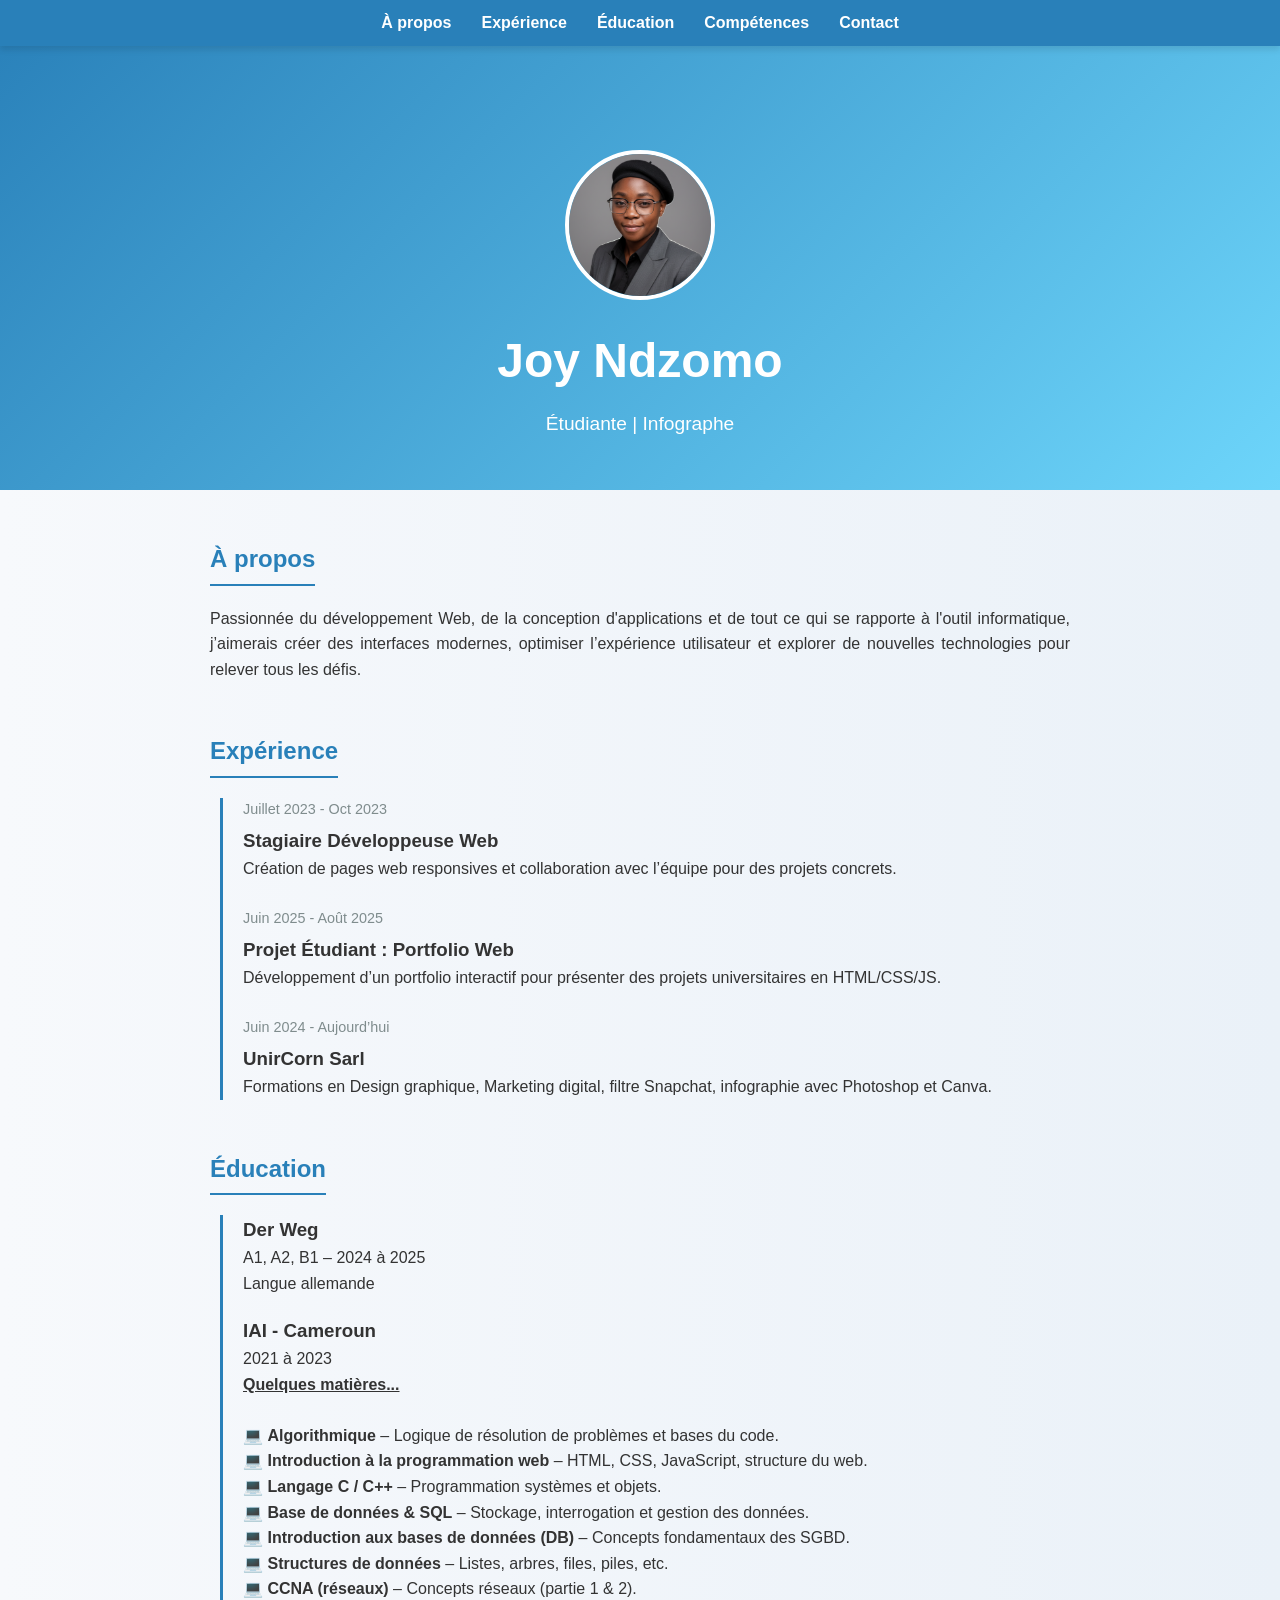
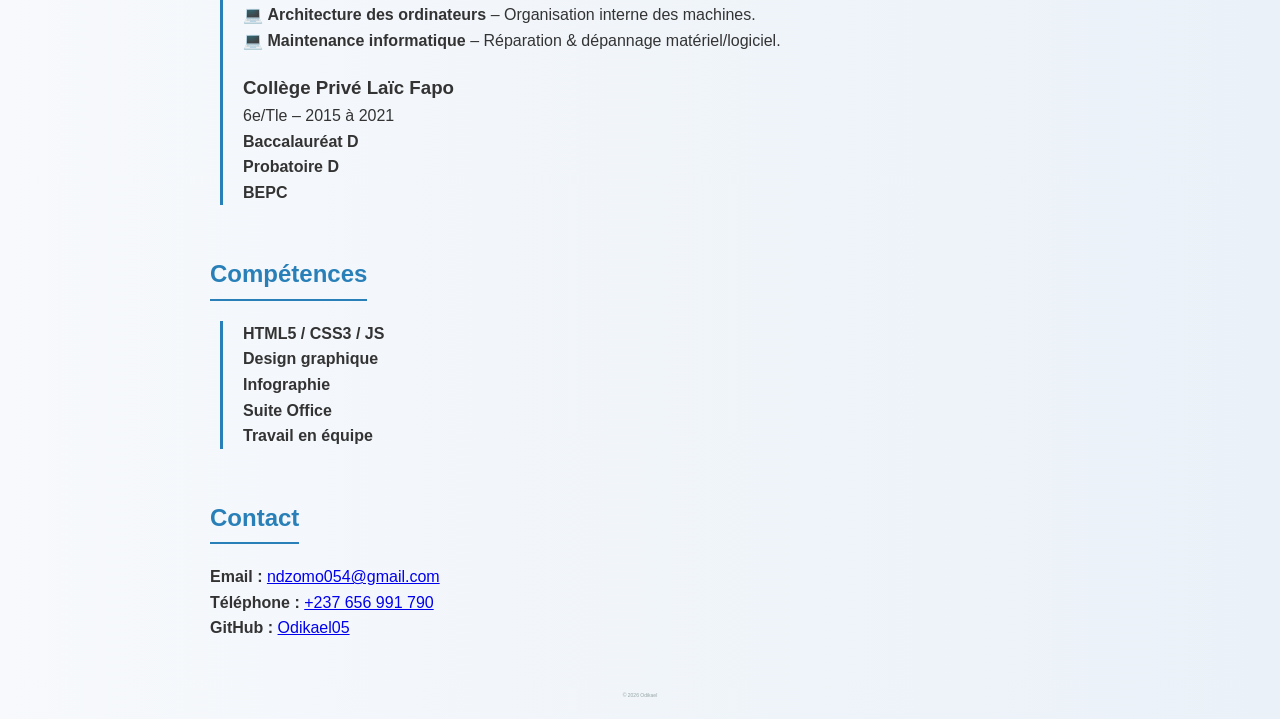
<file: Index.html>
<!DOCTYPE html>
<html lang="fr">
  <head>
    <meta charset="UTF-8" />
    <meta name="viewport" content="width=device-width, initial-scale=1.0" />
    <title>CV Portfolio - Joy Ndzomo</title>
    <link rel="stylesheet" href="Style.css" />
  </head>
  <body>
    <!-- MENU FIXE -->
    <nav class="navbar">
      <ul>
        <li><a href="#about">À propos</a></li>
        <li><a href="#experience">Expérience</a></li>
        <li><a href="#education">Éducation</a></li>
        <li><a href="#skills">Compétences</a></li>
        <li><a href="#contact">Contact</a></li>
      </ul>
    </nav>

    <header id="home">
      <div class="avatar">
        <img src="IMG_20251206_090006.png" alt="Joy Ndzomo" />
      </div>
      <h1>Joy Ndzomo</h1>
      <p>Étudiante | Infographe</p>
    </header>

    <main>
      <!-- À propos -->
      <section id="about" class="section">
        <h2>À propos</h2>
        <p style="text-align: justify">
          Passionnée du développement Web, de la conception d'applications et de tout ce qui se rapporte à l'outil informatique, j’aimerais créer des interfaces modernes,
          optimiser l’expérience utilisateur et explorer de nouvelles
          technologies pour relever tous les défis.
        </p>
      </section>

      <!-- Expérience -->
      <section id="experience" class="section">
        <h2>Expérience</h2>
        <div class="timeline">
          <div class="event">
            <div class="date">Juillet 2023 - Oct 2023</div>
            <h3>Stagiaire Développeuse Web</h3>
            <p style="text-align: justify ">
              Création de pages web responsives et
              collaboration avec l’équipe pour des projets concrets.
            </p>
          </div>
          	<br>
          <div class="event">
            <div class="date">Juin 2025 - Août 2025</div>
            <h3>Projet Étudiant : Portfolio Web</h3>
            <p style="text-align: justify ">
              Développement d’un portfolio interactif pour présenter des projets
              universitaires en HTML/CSS/JS.
            </p>
          </div>
			<br>
          <div class="event">
            <div class="date">Juin 2024 - Aujourd’hui</div>
            <h3>UnirCorn Sarl</h3>
            <p style="text-align: justify ">
              Formations en Design graphique, Marketing digital, filtre Snapchat, infographie avec Photoshop et Canva. 
            </p>
          </div>
        </div>
      </section>

      <!-- Éducation -->
      <section id="education" class="section">
        <h2>Éducation</h2>
        
        <div class="timeline">
        	<div class="school" style="margin-bottom: 20px">
          		<h3>Der Weg</h3>
          		<span>A1, A2, B1 – 2024 à 2025</span>
          		<p>
            		Langue allemande
          		</p>
        	</div>
        
        	<div class="school" style="margin-bottom: 20px">
          		<h3>IAI - Cameroun</h3>
         		<span>2021 à 2023</span>
          		<br>
              
            		<h4><u>Quelques matières...</u></h4> 
            		<br>
              <p style="text-align: justify"> 
					💻 <b>Algorithmique</b> – Logique de résolution de problèmes et bases du code. 
              		<br>
					💻 <b>Introduction à la programmation web</b> – HTML, CSS, JavaScript, structure du web.
              		<br>
					💻 <b>Langage C / C++</b> – Programmation systèmes et objets.
              		<br>
					💻 <b>Base de données & SQL</b> – Stockage, interrogation et gestion des données.
              		<br>
					💻 <b>Introduction aux bases de données (DB)</b> – Concepts fondamentaux des SGBD.
              		<br>
					💻 <b>Structures de données </b>– Listes, arbres, files, piles, etc.
              		<br>
					💻 <b>CCNA (réseaux)</b> – Concepts réseaux (partie 1 & 2).
              		<br>
					💻 <b>Architecture des ordinateurs</b> – Organisation interne des machines. 
              		<br>
					💻 <b>Maintenance informatique </b>– Réparation & dépannage matériel/logiciel. 
          		</p>
        	</div>

        	<div class="school">
          		<h3>Collège Privé Laïc Fapo</h3>
          		<span>6e/Tle – 2015 à 2021</span>
          		<p>
              		<b>Baccalauréat D</b> <br>
              		<b>Probatoire D</b><br>
              		<b>BEPC</b><br>
          		</p>
        	</div>
      	</div>
      </section>

      <!-- Compétences -->
      <section id="skills" class="section">
        <h2>Compétences</h2>
        <div class="timeline">
        	<div class="skill-list">
          	<div class="skill"><b>HTML5 / CSS3 / JS</b></div>
          	<div class="skill"><b>Design graphique</b></div>
          	<div class="skill"><b>Infographie</b></div>
          	<div class="skill"><b>Suite Office</b></div>
          	<div class="skill"><b>Travail en équipe</b></div>
        	</div>
        </div>
      </section>

      <!-- Contact -->
      <section id="contact" class="section">
        <h2>Contact</h2>
        <p><b>Email : </b><a href="mailto:ndzomo054@gmail.com">ndzomo054@gmail.com</a></p>
        <p><b>Téléphone : </b><a href="https://wa.me/237656991790" target="_blank">+237 656 991 790</a></p>
        <p><b>
          GitHub :
        </b><a href="https://github.com/Odikael05" target="_blank">Odikael05</a>
        </p>
      </section>
    </main>

    <footer>
      <p>&copy; 2026 Odikael</p>
    </footer>

    <script>
      // Animation smooth scroll pour le menu
      document.querySelectorAll(".navbar a").forEach((anchor) => {
        anchor.addEventListener("click", function (e) {
          e.preventDefault();
          document.querySelector(this.getAttribute("href")).scrollIntoView({
            behavior: "smooth",
          });
        });
      });

      // Animation au scroll
      const sections = document.querySelectorAll(".section");
      window.addEventListener("scroll", () => {
        const triggerBottom = (window.innerHeight / 5) * 4;
        sections.forEach((section) => {
          const top = section.getBoundingClientRect().top;
          if (top < triggerBottom) {
            section.classList.add("show");
          }
        });
      });
    </script>
  </body>
</html>
</file>
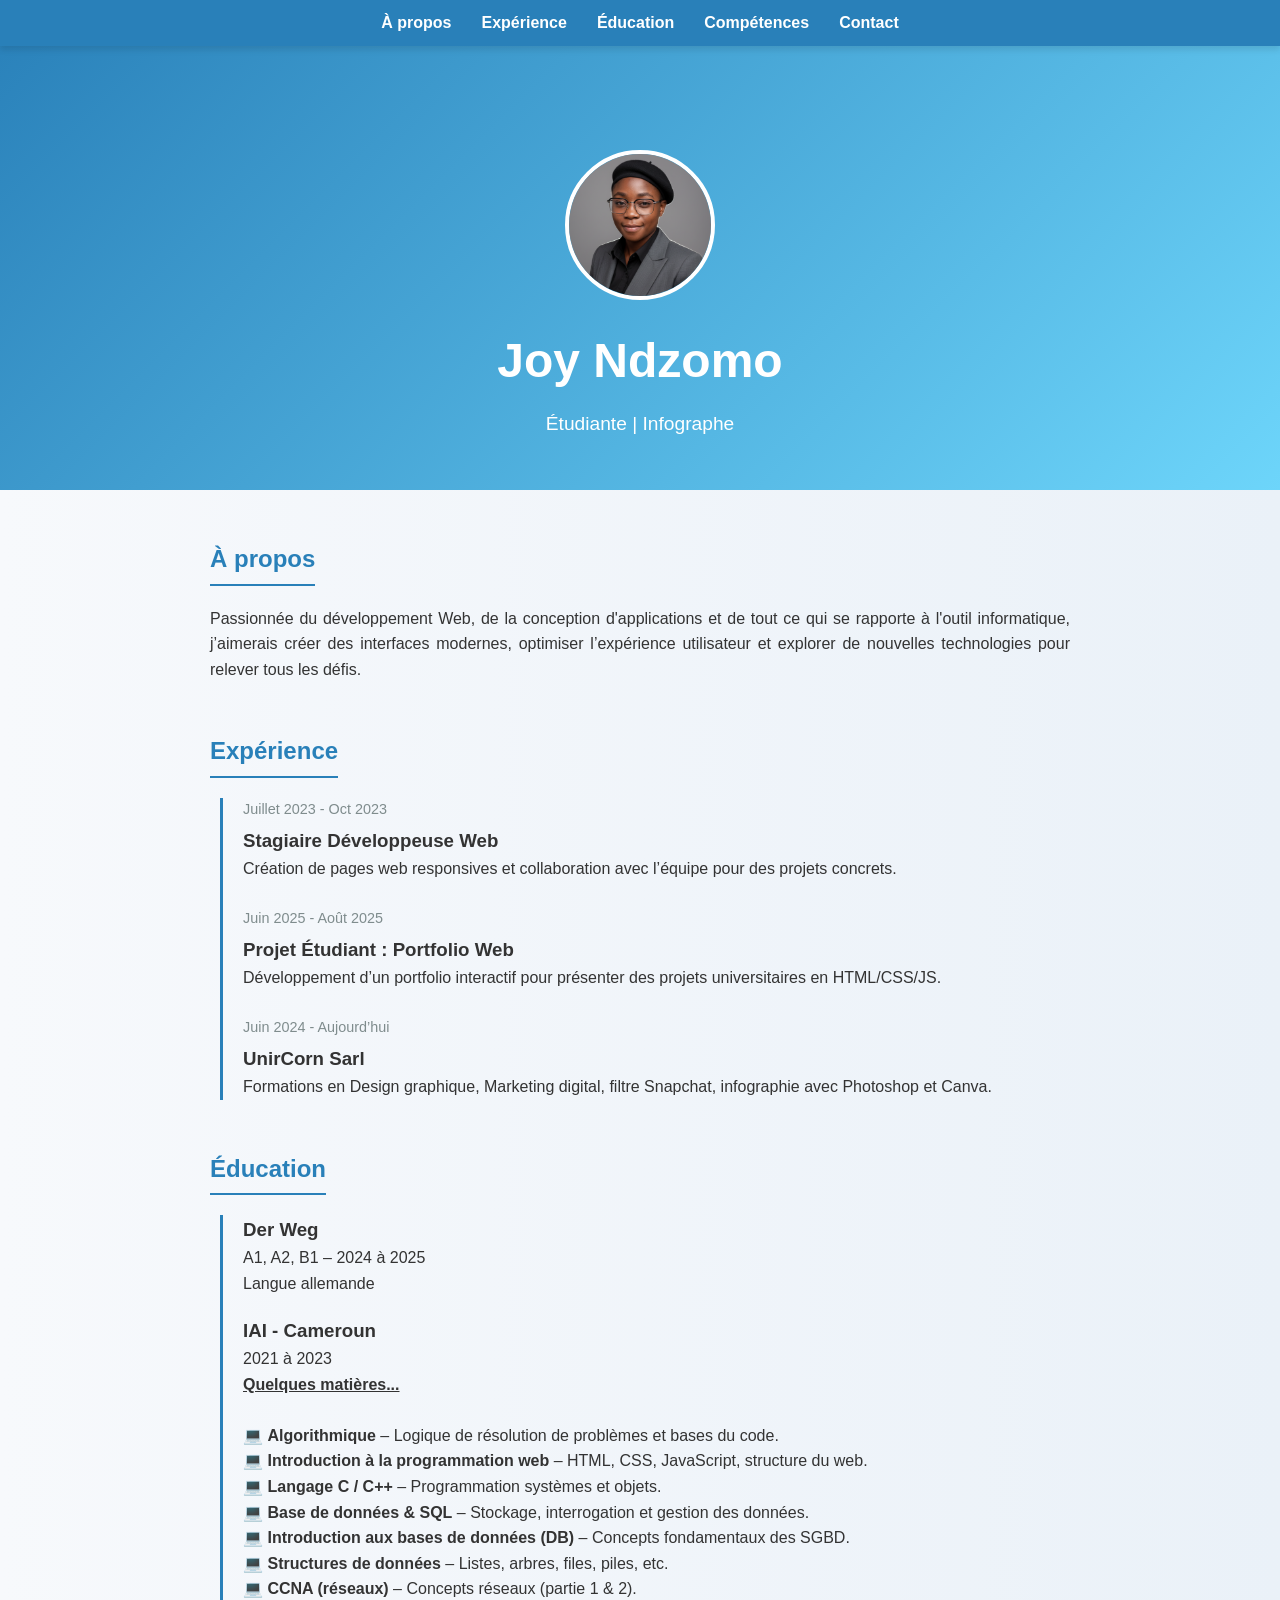
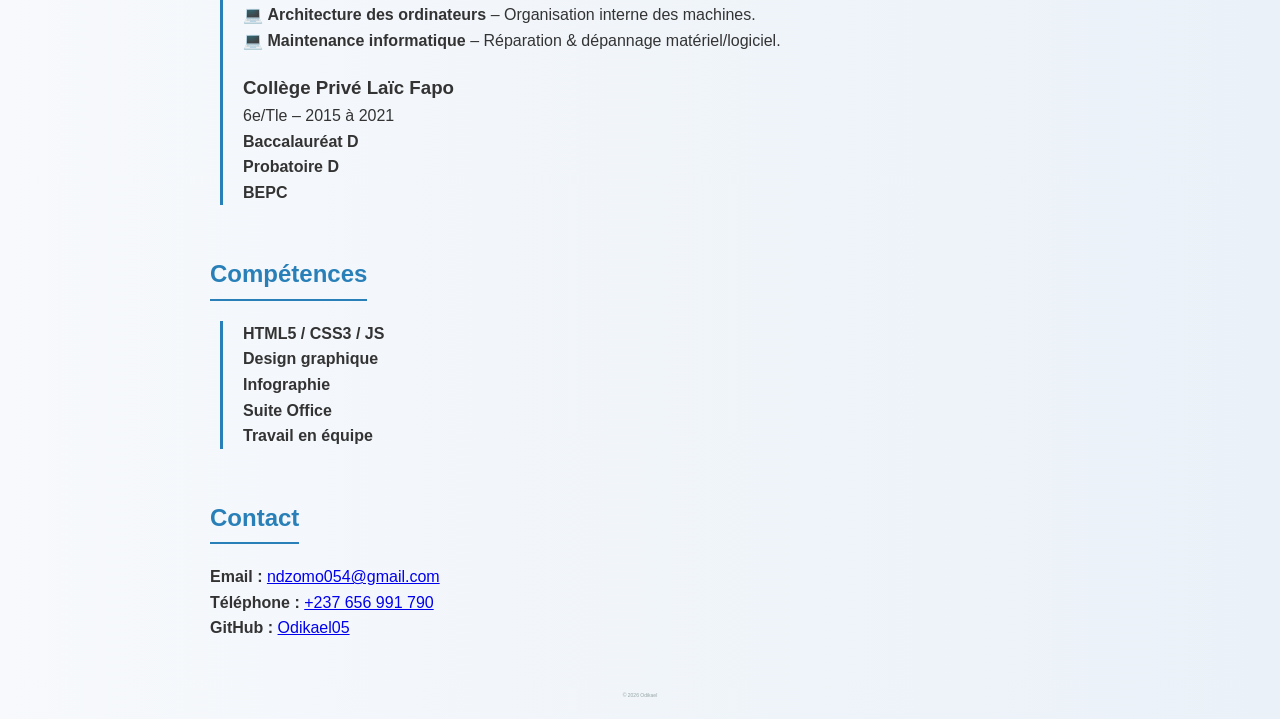
<file: index.html>
<!DOCTYPE html>
<html lang="fr">
  <head>
    <meta charset="UTF-8" />
    <meta name="viewport" content="width=device-width, initial-scale=1.0" />
    <title>CV Portfolio - Joy Ndzomo</title>
    <link rel="stylesheet" href="style.css" />
  </head>
  <body>
    <!-- MENU FIXE -->
    <nav class="navbar">
      <ul>
        <li><a href="#about">À propos</a></li>
        <li><a href="#experience">Expérience</a></li>
        <li><a href="#education">Éducation</a></li>
        <li><a href="#skills">Compétences</a></li>
        <li><a href="#contact">Contact</a></li>
      </ul>
    </nav>

    <header id="home">
      <div class="avatar">
        <img src="IMG_20251206_090006.png" alt="Joy Ndzomo" />
      </div>
      <h1>Joy Ndzomo</h1>
      <p>Étudiante | Infographe</p>
    </header>

    <main>
      <!-- À propos -->
      <section id="about" class="section">
        <h2>À propos</h2>
        <p style="text-align: justify">
          Passionnée du développement Web, de la conception d'applications et de tout ce qui se rapporte à l'outil informatique, j’aimerais créer des interfaces modernes,
          optimiser l’expérience utilisateur et explorer de nouvelles
          technologies pour relever tous les défis.
        </p>
      </section>

      <!-- Expérience -->
      <section id="experience" class="section">
        <h2>Expérience</h2>
        <div class="timeline">
          <div class="event">
            <div class="date">Juillet 2023 - Oct 2023</div>
            <h3>Stagiaire Développeuse Web</h3>
            <p style="text-align: justify ">
              Création de pages web responsives et
              collaboration avec l’équipe pour des projets concrets.
            </p>
          </div>
          	<br>
          <div class="event">
            <div class="date">Juin 2025 - Août 2025</div>
            <h3>Projet Étudiant : Portfolio Web</h3>
            <p style="text-align: justify ">
              Développement d’un portfolio interactif pour présenter des projets
              universitaires en HTML/CSS/JS.
            </p>
          </div>
			<br>
          <div class="event">
            <div class="date">Juin 2024 - Aujourd’hui</div>
            <h3>UnirCorn Sarl</h3>
            <p style="text-align: justify ">
              Formations en Design graphique, Marketing digital, filtre Snapchat, infographie avec Photoshop et Canva. 
            </p>
          </div>
        </div>
      </section>

      <!-- Éducation -->
      <section id="education" class="section">
        <h2>Éducation</h2>
        
        <div class="timeline">
        	<div class="school" style="margin-bottom: 20px">
          		<h3>Der Weg</h3>
          		<span>A1, A2, B1 – 2024 à 2025</span>
          		<p>
            		Langue allemande
          		</p>
        	</div>
        
        	<div class="school" style="margin-bottom: 20px">
          		<h3>IAI - Cameroun</h3>
         		<span>2021 à 2023</span>
          		<br>
              
            		<h4><u>Quelques matières...</u></h4> 
            		<br>
              <p style="text-align: justify"> 
					💻 <b>Algorithmique</b> – Logique de résolution de problèmes et bases du code. 
              		<br>
					💻 <b>Introduction à la programmation web</b> – HTML, CSS, JavaScript, structure du web.
              		<br>
					💻 <b>Langage C / C++</b> – Programmation systèmes et objets.
              		<br>
					💻 <b>Base de données & SQL</b> – Stockage, interrogation et gestion des données.
              		<br>
					💻 <b>Introduction aux bases de données (DB)</b> – Concepts fondamentaux des SGBD.
              		<br>
					💻 <b>Structures de données </b>– Listes, arbres, files, piles, etc.
              		<br>
					💻 <b>CCNA (réseaux)</b> – Concepts réseaux (partie 1 & 2).
              		<br>
					💻 <b>Architecture des ordinateurs</b> – Organisation interne des machines. 
              		<br>
					💻 <b>Maintenance informatique </b>– Réparation & dépannage matériel/logiciel. 
          		</p>
        	</div>

        	<div class="school">
          		<h3>Collège Privé Laïc Fapo</h3>
          		<span>6e/Tle – 2015 à 2021</span>
          		<p>
              		<b>Baccalauréat D</b> <br>
              		<b>Probatoire D</b><br>
              		<b>BEPC</b><br>
          		</p>
        	</div>
      	</div>
      </section>

      <!-- Compétences -->
      <section id="skills" class="section">
        <h2>Compétences</h2>
        <div class="timeline">
        	<div class="skill-list">
          	<div class="skill"><b>HTML5 / CSS3 / JS</b></div>
          	<div class="skill"><b>Design graphique</b></div>
          	<div class="skill"><b>Infographie</b></div>
          	<div class="skill"><b>Suite Office</b></div>
          	<div class="skill"><b>Travail en équipe</b></div>
        	</div>
        </div>
      </section>

      <!-- Contact -->
      <section id="contact" class="section">
        <h2>Contact</h2>
        <p><b>Email : </b><a href="mailto:ndzomo054@gmail.com">ndzomo054@gmail.com</a></p>
        <p><b>Téléphone : </b><a href="https://wa.me/237656991790" target="_blank">+237 656 991 790</a></p>
        <p><b>
          GitHub :
        </b><a href="https://github.com/Odikael05" target="_blank">Odikael05</a>
        </p>
      </section>
    </main>

    <footer>
      <p>&copy; 2026 Odikael</p>
    </footer>

    <script>
      // Animation smooth scroll pour le menu
      document.querySelectorAll(".navbar a").forEach((anchor) => {
        anchor.addEventListener("click", function (e) {
          e.preventDefault();
          document.querySelector(this.getAttribute("href")).scrollIntoView({
            behavior: "smooth",
          });
        });
      });

      // Animation au scroll
      const sections = document.querySelectorAll(".section");
      window.addEventListener("scroll", () => {
        const triggerBottom = (window.innerHeight / 5) * 4;
        sections.forEach((section) => {
          const top = section.getBoundingClientRect().top;
          if (top < triggerBottom) {
            section.classList.add("show");
          }
        });
      });
    </script>
  </body>
</html>
</file>
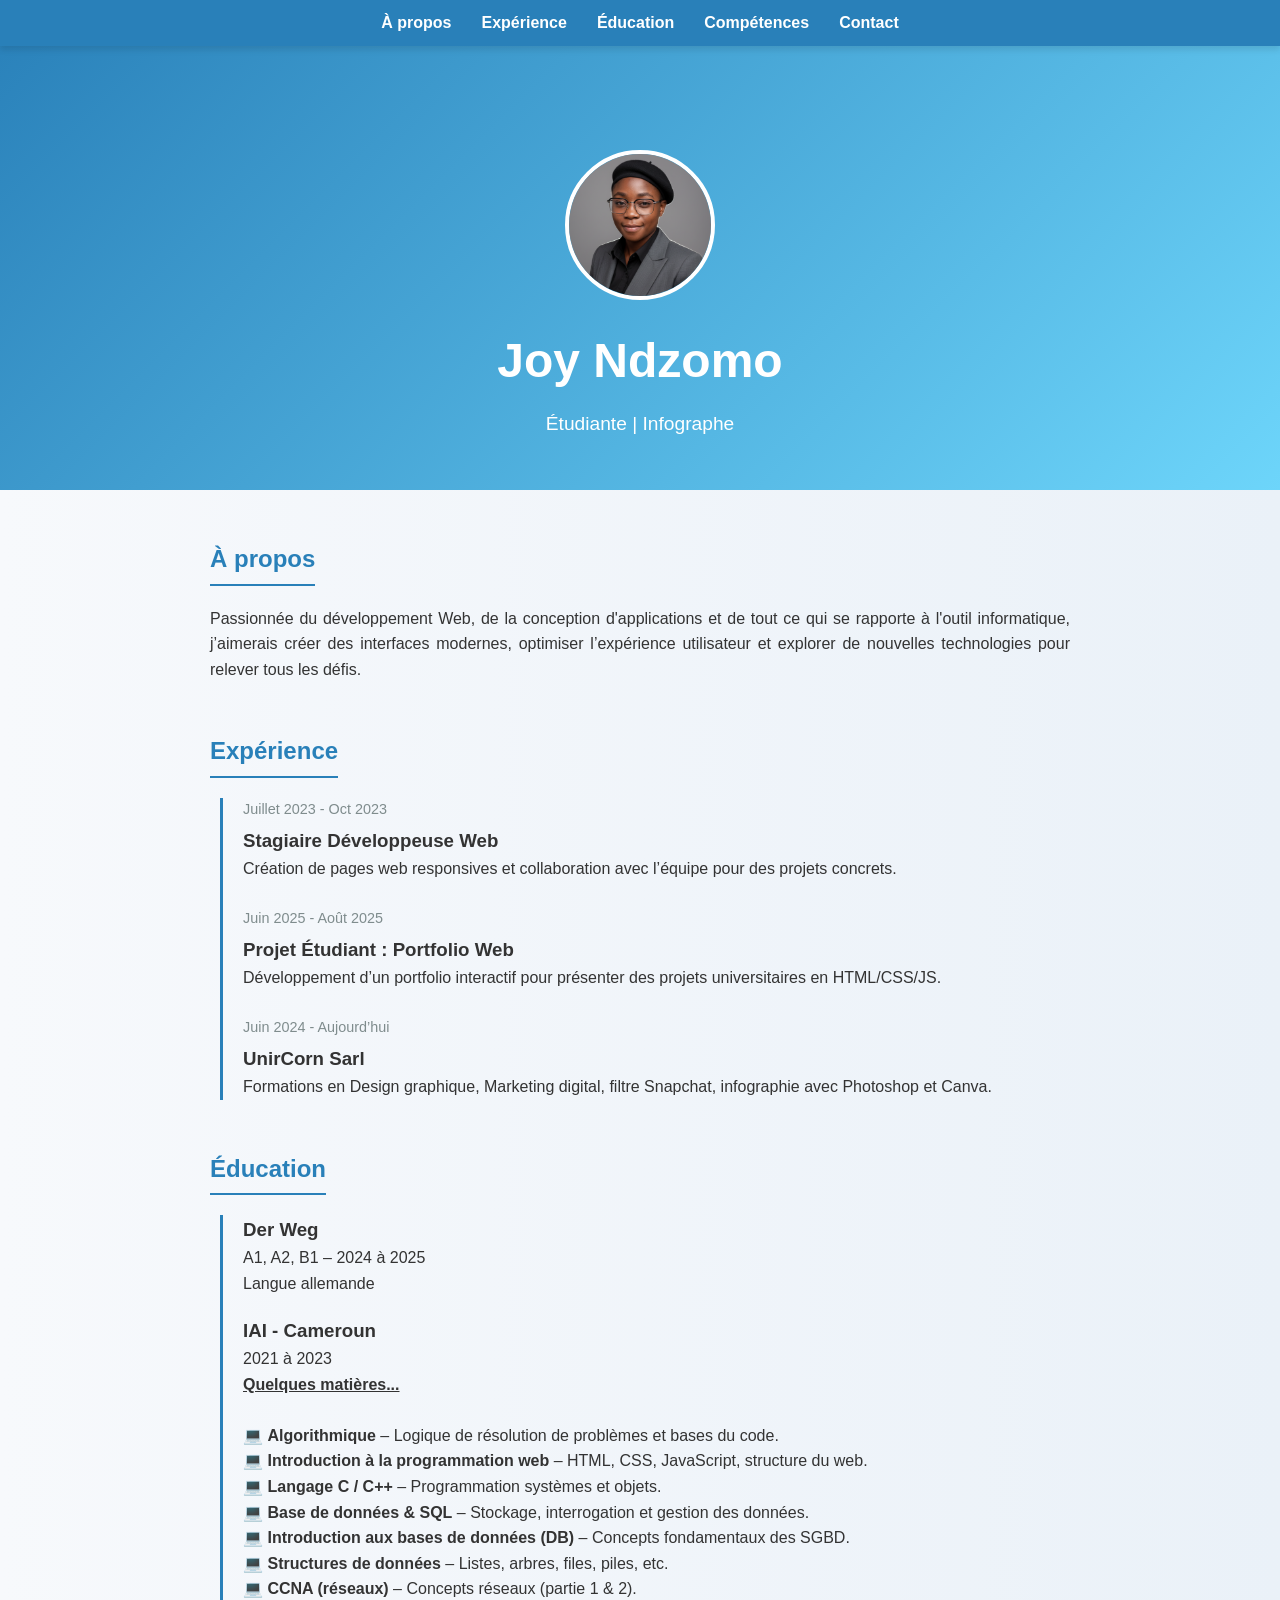
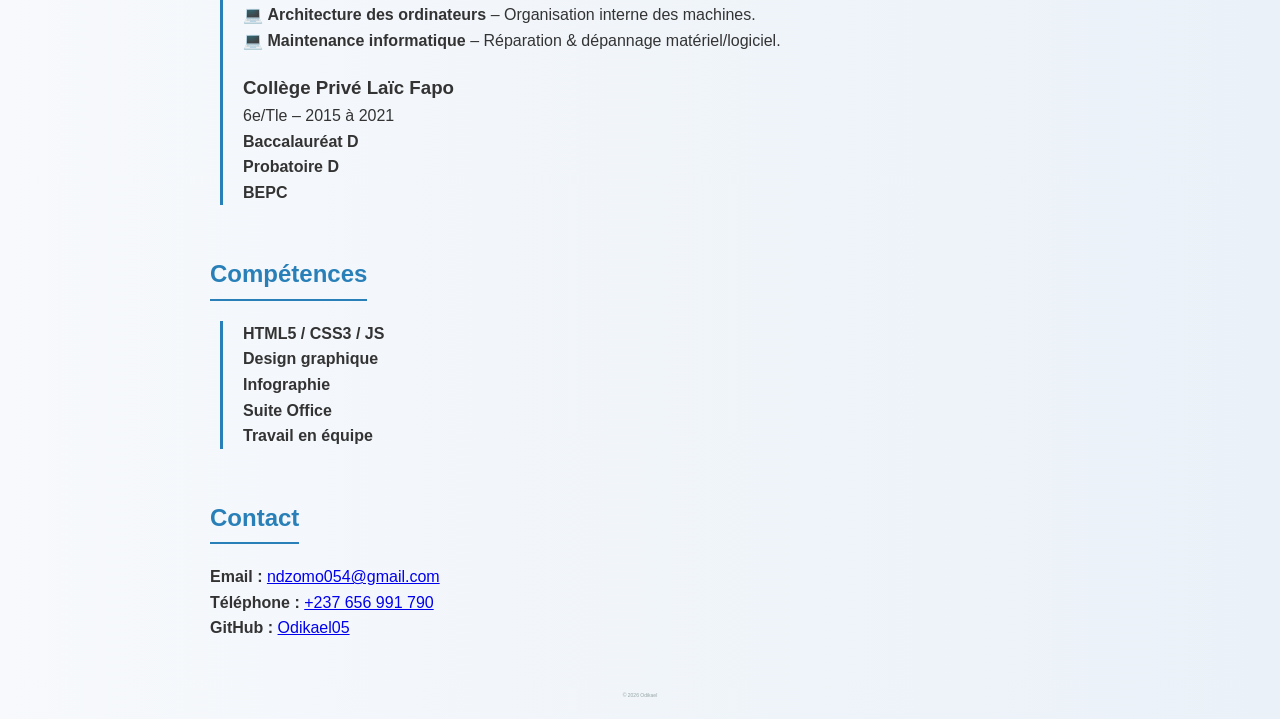
<file: cv.html>
<!DOCTYPE html>
<html lang="fr">
  <head>
    <meta charset="UTF-8" />
    <meta name="viewport" content="width=device-width, initial-scale=1.0" />
    <title>CV Portfolio - Joy Ndzomo</title>
    <link rel="stylesheet" href="cv.css" />
  </head>
  <body>
    <!-- MENU FIXE -->
    <nav class="navbar">
      <ul>
        <li><a href="#about">À propos</a></li>
        <li><a href="#experience">Expérience</a></li>
        <li><a href="#education">Éducation</a></li>
        <li><a href="#skills">Compétences</a></li>
        <li><a href="#contact">Contact</a></li>
      </ul>
    </nav>

    <header id="home">
      <div class="avatar">
        <img src="IMG_20251206_090006.png" alt="Joy Ndzomo" />
      </div>
      <h1>Joy Ndzomo</h1>
      <p>Étudiante | Infographe</p>
    </header>

    <main>
      <!-- À propos -->
      <section id="about" class="section">
        <h2>À propos</h2>
        <p style="text-align: justify">
          Passionnée du développement Web, de la conception d'applications et de tout ce qui se rapporte à l'outil informatique, j’aimerais créer des interfaces modernes,
          optimiser l’expérience utilisateur et explorer de nouvelles
          technologies pour relever tous les défis.
        </p>
      </section>

      <!-- Expérience -->
      <section id="experience" class="section">
        <h2>Expérience</h2>
        <div class="timeline">
          <div class="event">
            <div class="date">Juillet 2023 - Oct 2023</div>
            <h3>Stagiaire Développeuse Web</h3>
            <p style="text-align: justify ">
              Création de pages web responsives et
              collaboration avec l’équipe pour des projets concrets.
            </p>
          </div>
          	<br>
          <div class="event">
            <div class="date">Juin 2025 - Août 2025</div>
            <h3>Projet Étudiant : Portfolio Web</h3>
            <p style="text-align: justify ">
              Développement d’un portfolio interactif pour présenter des projets
              universitaires en HTML/CSS/JS.
            </p>
          </div>
			<br>
          <div class="event">
            <div class="date">Juin 2024 - Aujourd’hui</div>
            <h3>UnirCorn Sarl</h3>
            <p style="text-align: justify ">
              Formations en Design graphique, Marketing digital, filtre Snapchat, infographie avec Photoshop et Canva. 
            </p>
          </div>
        </div>
      </section>

      <!-- Éducation -->
      <section id="education" class="section">
        <h2>Éducation</h2>
        
        <div class="timeline">
        	<div class="school" style="margin-bottom: 20px">
          		<h3>Der Weg</h3>
          		<span>A1, A2, B1 – 2024 à 2025</span>
          		<p>
            		Langue allemande
          		</p>
        	</div>
        
        	<div class="school" style="margin-bottom: 20px">
          		<h3>IAI - Cameroun</h3>
         		<span>2021 à 2023</span>
          		<br>
              
            		<h4><u>Quelques matières...</u></h4> 
            		<br>
              <p style="text-align: justify"> 
					💻 <b>Algorithmique</b> – Logique de résolution de problèmes et bases du code. 
              		<br>
					💻 <b>Introduction à la programmation web</b> – HTML, CSS, JavaScript, structure du web.
              		<br>
					💻 <b>Langage C / C++</b> – Programmation systèmes et objets.
              		<br>
					💻 <b>Base de données & SQL</b> – Stockage, interrogation et gestion des données.
              		<br>
					💻 <b>Introduction aux bases de données (DB)</b> – Concepts fondamentaux des SGBD.
              		<br>
					💻 <b>Structures de données </b>– Listes, arbres, files, piles, etc.
              		<br>
					💻 <b>CCNA (réseaux)</b> – Concepts réseaux (partie 1 & 2).
              		<br>
					💻 <b>Architecture des ordinateurs</b> – Organisation interne des machines. 
              		<br>
					💻 <b>Maintenance informatique </b>– Réparation & dépannage matériel/logiciel. 
          		</p>
        	</div>

        	<div class="school">
          		<h3>Collège Privé Laïc Fapo</h3>
          		<span>6e/Tle – 2015 à 2021</span>
          		<p>
              		<b>Baccalauréat D</b> <br>
              		<b>Probatoire D</b><br>
              		<b>BEPC</b><br>
          		</p>
        	</div>
      	</div>
      </section>

      <!-- Compétences -->
      <section id="skills" class="section">
        <h2>Compétences</h2>
        <div class="timeline">
        	<div class="skill-list">
          	<div class="skill"><b>HTML5 / CSS3 / JS</b></div>
          	<div class="skill"><b>Design graphique</b></div>
          	<div class="skill"><b>Infographie</b></div>
          	<div class="skill"><b>Suite Office</b></div>
          	<div class="skill"><b>Travail en équipe</b></div>
        	</div>
        </div>
      </section>

      <!-- Contact -->
      <section id="contact" class="section">
        <h2>Contact</h2>
        <p><b>Email : </b><a href="mailto:ndzomo054@gmail.com">ndzomo054@gmail.com</a></p>
        <p><b>Téléphone : </b><a href="https://wa.me/237656991790" target="_blank">+237 656 991 790</a></p>
        <p><b>
          GitHub :
        </b><a href="https://github.com/Odikael05" target="_blank">Odikael05</a>
        </p>
      </section>
    </main>

    <footer>
      <p>&copy; 2026 Odikael</p>
    </footer>

    <script>
      // Animation smooth scroll pour le menu
      document.querySelectorAll(".navbar a").forEach((anchor) => {
        anchor.addEventListener("click", function (e) {
          e.preventDefault();
          document.querySelector(this.getAttribute("href")).scrollIntoView({
            behavior: "smooth",
          });
        });
      });

      // Animation au scroll
      const sections = document.querySelectorAll(".section");
      window.addEventListener("scroll", () => {
        const triggerBottom = (window.innerHeight / 5) * 4;
        sections.forEach((section) => {
          const top = section.getBoundingClientRect().top;
          if (top < triggerBottom) {
            section.classList.add("show");
          }
        });
      });
    </script>
  </body>
</html>
</file>
<file: Style.css>
/* Reset & base */
* {
    margin: 0;
    padding: 0;
    box-sizing: border-box;
    font-family: 'Segoe UI', Tahoma, Geneva, Verdana, sans-serif;
}

body {
    background: linear-gradient(to right, #f7f9fc, #eaf1f8);
    color: #333;
    line-height: 1.6;
}

/* NAVBAR FIXE */
.navbar {
    position: fixed;
    top: 0;
    width: 100%;
    background: #2980b9;
    padding: 10px 0;
    z-index: 100;
    box-shadow: 0 4px 6px rgba(0,0,0,0.1);
}

.navbar ul {
    display: flex;
    justify-content: center;
    list-style: none;
}

.navbar ul li a {
    color: #fff;
    text-decoration: none;
    padding: 8px 15px;
    font-weight: bold;
    transition: 0.3s;
}

.navbar ul li a:hover {
    background: #e67e22;
    border-radius: 5px;
}

/* HEADER */
header {
    text-align: center;
    padding: 150px 20px 50px;
    background: linear-gradient(135deg, #2980b9, #6dd5fa);
    color: #fff;
}

header .avatar img {
    width: 150px;
    height: 150px;
    border-radius: 50%;
    border: 4px solid #fff;
    margin-bottom: 15px;
}

header h1 {
    font-size: 3em;
    margin-bottom: 10px;
}

header p {
    font-size: 1.2em;
}

/* SECTIONS */
.section {
    max-width: 900px;
    margin: 50px auto;
    padding: 0 20px;
    opacity: 0;
    transform: translateY(30px);
    transition: all 0.6s ease-out;
}

.section.show {
    opacity: 1;
    transform: translateY(0);
}

.section h2 {
    color: #2980b9;
    margin-bottom: 20px;
    border-bottom: 2px solid #2980b9;
    display: inline-block;
    padding-bottom: 5px;
}

/* TIMELINE */
.timeline {
    border-left: 3px solid #2980b9;
    padding-left: 20px;
    margin-left: 10px;
}

/*.timeline .event {
    margin-bottom: 30px;
    position: relative;
}

.timeline .event::before {
    content: '';
    position: absolute;
    left: -9px;
    top: 0;
    width: 16px;
    height: 16px;
    background: #2980b9;
    border-radius: 50%;
}*/

.timeline .date {
    font-size: 0.9em;
    color: #7f8c8d;
    margin-bottom: 5px;
}

/* SKILLS */
.skills .skill-list {
    display: flex;
    flex-wrap: wrap;
    gap: 10px;
}

.skills .skill {
    background: #2980b9;
    color: #fff;
    padding: 8px 12px;
    border-radius: 8px;
    font-size: 0.9em;
    transition: 0.3s;
}

.skills .skill:hover {
    background: #e67e22;
}

/* FOOTER */
footer {
    text-align: center;
  	font-size: 5px;
    margin: 50px 0 20px;
    color: #95a5a6;
}

/* RESPONSIVE */
@media (max-width: 600px) {
    header h1 {
        font-size: 2.2em;
    }

    header p {
        font-size: 1em;
    }

    .timeline {
        padding-left: 15px;
        border-left-width: 2px;
    }

    .timeline .event::before {
        left: -7px;
        width: 14px;
        height: 14px;
    }

    .skills .skill-list {
        justify-content: center;
    }
}
</file>
<file: style.css>
/* Reset & base */
* {
    margin: 0;
    padding: 0;
    box-sizing: border-box;
    font-family: 'Segoe UI', Tahoma, Geneva, Verdana, sans-serif;
}

body {
    background: linear-gradient(to right, #f7f9fc, #eaf1f8);
    color: #333;
    line-height: 1.6;
}

/* NAVBAR FIXE */
.navbar {
    position: fixed;
    top: 0;
    width: 100%;
    background: #2980b9;
    padding: 10px 0;
    z-index: 100;
    box-shadow: 0 4px 6px rgba(0,0,0,0.1);
}

.navbar ul {
    display: flex;
    justify-content: center;
    list-style: none;
}

.navbar ul li a {
    color: #fff;
    text-decoration: none;
    padding: 8px 15px;
    font-weight: bold;
    transition: 0.3s;
}

.navbar ul li a:hover {
    background: #e67e22;
    border-radius: 5px;
}

/* HEADER */
header {
    text-align: center;
    padding: 150px 20px 50px;
    background: linear-gradient(135deg, #2980b9, #6dd5fa);
    color: #fff;
}

header .avatar img {
    width: 150px;
    height: 150px;
    border-radius: 50%;
    border: 4px solid #fff;
    margin-bottom: 15px;
}

header h1 {
    font-size: 3em;
    margin-bottom: 10px;
}

header p {
    font-size: 1.2em;
}

/* SECTIONS */
.section {
    max-width: 900px;
    margin: 50px auto;
    padding: 0 20px;
    opacity: 0;
    transform: translateY(30px);
    transition: all 0.6s ease-out;
}

.section.show {
    opacity: 1;
    transform: translateY(0);
}

.section h2 {
    color: #2980b9;
    margin-bottom: 20px;
    border-bottom: 2px solid #2980b9;
    display: inline-block;
    padding-bottom: 5px;
}

/* TIMELINE */
.timeline {
    border-left: 3px solid #2980b9;
    padding-left: 20px;
    margin-left: 10px;
}

/*.timeline .event {
    margin-bottom: 30px;
    position: relative;
}

.timeline .event::before {
    content: '';
    position: absolute;
    left: -9px;
    top: 0;
    width: 16px;
    height: 16px;
    background: #2980b9;
    border-radius: 50%;
}*/

.timeline .date {
    font-size: 0.9em;
    color: #7f8c8d;
    margin-bottom: 5px;
}

/* SKILLS */
.skills .skill-list {
    display: flex;
    flex-wrap: wrap;
    gap: 10px;
}

.skills .skill {
    background: #2980b9;
    color: #fff;
    padding: 8px 12px;
    border-radius: 8px;
    font-size: 0.9em;
    transition: 0.3s;
}

.skills .skill:hover {
    background: #e67e22;
}

/* FOOTER */
footer {
    text-align: center;
  	font-size: 5px;
    margin: 50px 0 20px;
    color: #95a5a6;
}

/* RESPONSIVE */
@media (max-width: 600px) {
    header h1 {
        font-size: 2.2em;
    }

    header p {
        font-size: 1em;
    }

    .timeline {
        padding-left: 15px;
        border-left-width: 2px;
    }

    .timeline .event::before {
        left: -7px;
        width: 14px;
        height: 14px;
    }

    .skills .skill-list {
        justify-content: center;
    }
}
</file>
<file: cv.css>
/* Reset & base */
* {
    margin: 0;
    padding: 0;
    box-sizing: border-box;
    font-family: 'Segoe UI', Tahoma, Geneva, Verdana, sans-serif;
}

body {
    background: linear-gradient(to right, #f7f9fc, #eaf1f8);
    color: #333;
    line-height: 1.6;
}

/* NAVBAR FIXE */
.navbar {
    position: fixed;
    top: 0;
    width: 100%;
    background: #2980b9;
    padding: 10px 0;
    z-index: 100;
    box-shadow: 0 4px 6px rgba(0,0,0,0.1);
}

.navbar ul {
    display: flex;
    justify-content: center;
    list-style: none;
}

.navbar ul li a {
    color: #fff;
    text-decoration: none;
    padding: 8px 15px;
    font-weight: bold;
    transition: 0.3s;
}

.navbar ul li a:hover {
    background: #e67e22;
    border-radius: 5px;
}

/* HEADER */
header {
    text-align: center;
    padding: 150px 20px 50px;
    background: linear-gradient(135deg, #2980b9, #6dd5fa);
    color: #fff;
}

header .avatar img {
    width: 150px;
    height: 150px;
    border-radius: 50%;
    border: 4px solid #fff;
    margin-bottom: 15px;
}

header h1 {
    font-size: 3em;
    margin-bottom: 10px;
}

header p {
    font-size: 1.2em;
}

/* SECTIONS */
.section {
    max-width: 900px;
    margin: 50px auto;
    padding: 0 20px;
    opacity: 0;
    transform: translateY(30px);
    transition: all 0.6s ease-out;
}

.section.show {
    opacity: 1;
    transform: translateY(0);
}

.section h2 {
    color: #2980b9;
    margin-bottom: 20px;
    border-bottom: 2px solid #2980b9;
    display: inline-block;
    padding-bottom: 5px;
}

/* TIMELINE */
.timeline {
    border-left: 3px solid #2980b9;
    padding-left: 20px;
    margin-left: 10px;
}

/*.timeline .event {
    margin-bottom: 30px;
    position: relative;
}

.timeline .event::before {
    content: '';
    position: absolute;
    left: -9px;
    top: 0;
    width: 16px;
    height: 16px;
    background: #2980b9;
    border-radius: 50%;
}*/

.timeline .date {
    font-size: 0.9em;
    color: #7f8c8d;
    margin-bottom: 5px;
}

/* SKILLS */
.skills .skill-list {
    display: flex;
    flex-wrap: wrap;
    gap: 10px;
}

.skills .skill {
    background: #2980b9;
    color: #fff;
    padding: 8px 12px;
    border-radius: 8px;
    font-size: 0.9em;
    transition: 0.3s;
}

.skills .skill:hover {
    background: #e67e22;
}

/* FOOTER */
footer {
    text-align: center;
  	font-size: 5px;
    margin: 50px 0 20px;
    color: #95a5a6;
}

/* RESPONSIVE */
@media (max-width: 600px) {
    header h1 {
        font-size: 2.2em;
    }

    header p {
        font-size: 1em;
    }

    .timeline {
        padding-left: 15px;
        border-left-width: 2px;
    }

    .timeline .event::before {
        left: -7px;
        width: 14px;
        height: 14px;
    }

    .skills .skill-list {
        justify-content: center;
    }
}
</file>
